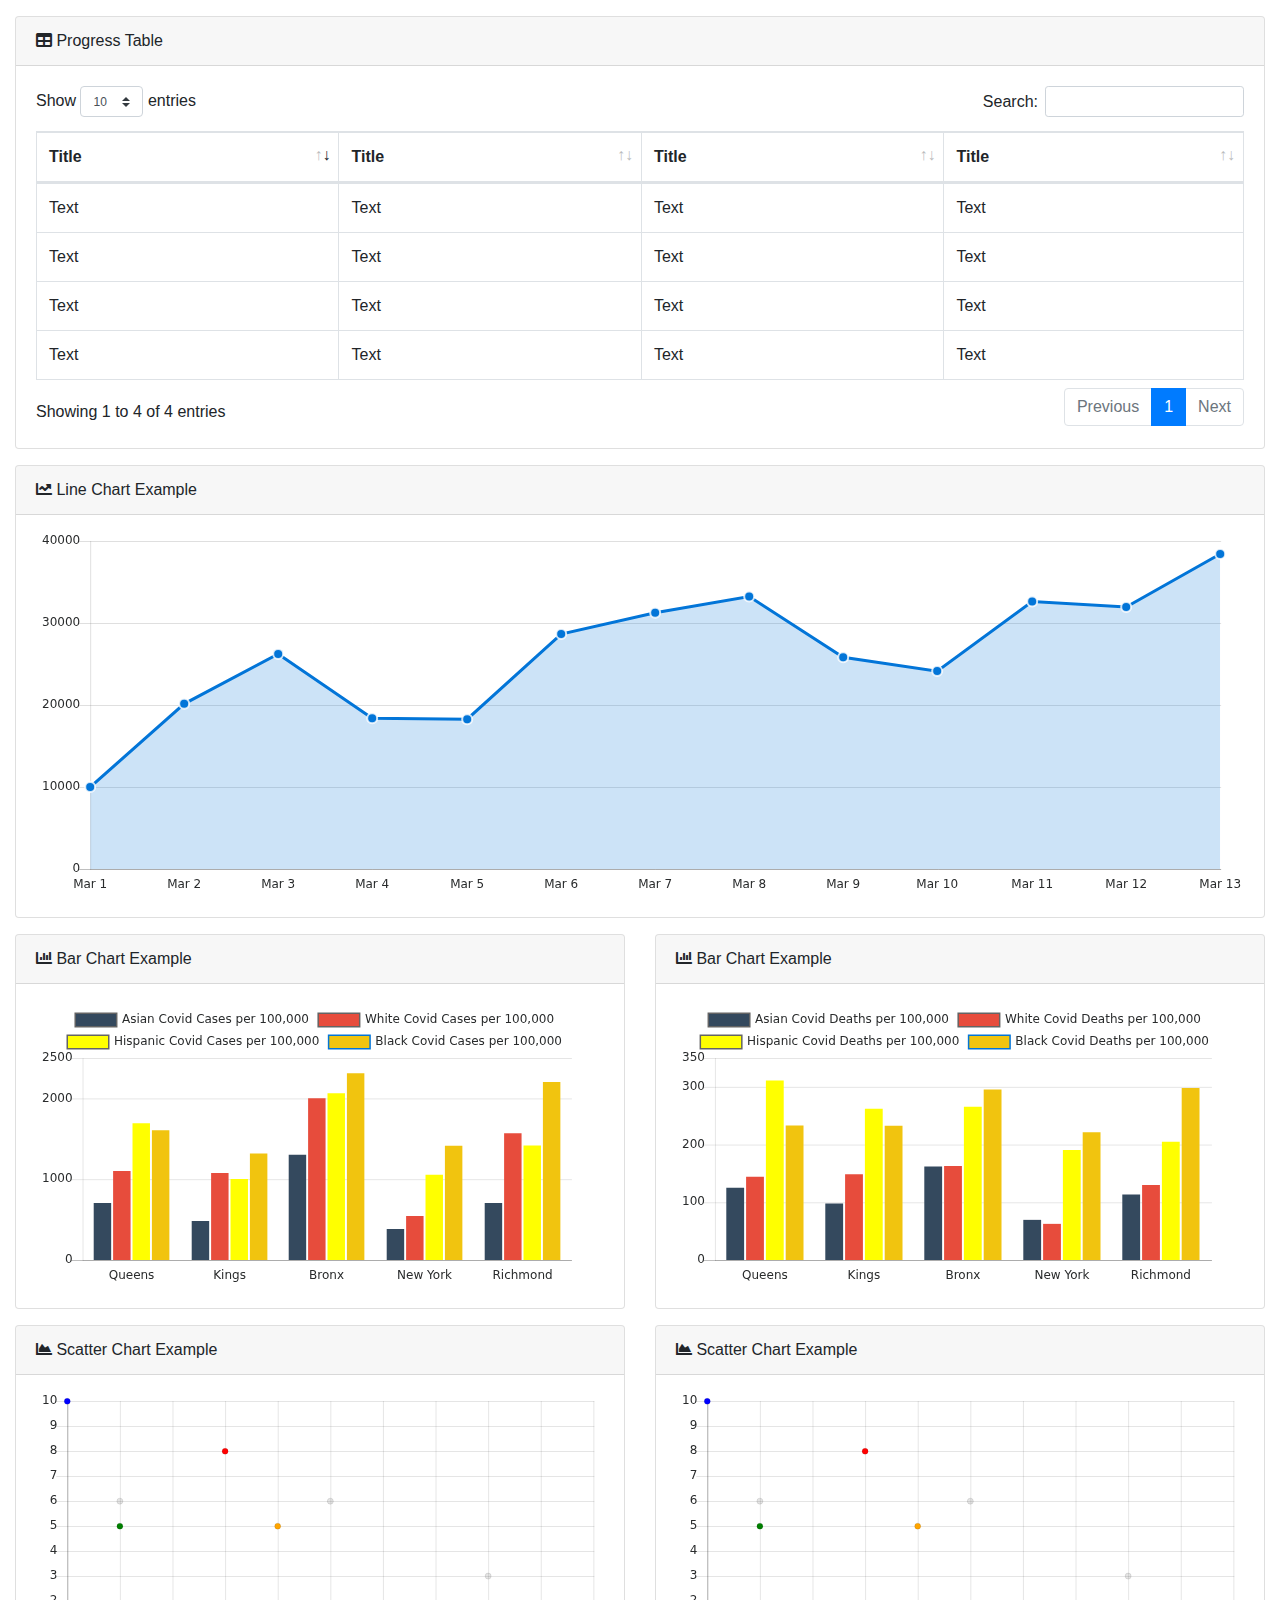
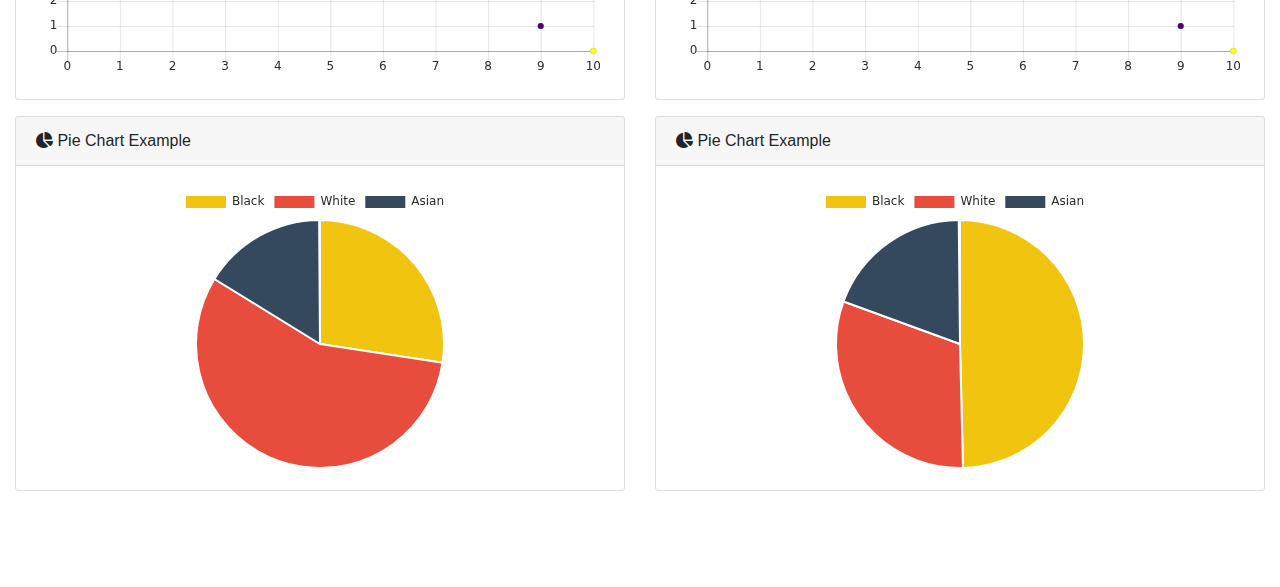
<file: Graph.html>
<!DOCTYPE html>
<html lang="en">

  <head>

    <meta charset="utf-8">
    <meta http-equiv="X-UA-Compatible" content="IE=edge">
    <meta name="viewport" content="width=device-width, initial-scale=1, shrink-to-fit=no">
    <meta name="description" content="">
    <meta name="author" content="">

    <title>Demo Page</title>

    <!-- Bootstrap core CSS-->
    <link href="vendor/bootstrap/css/bootstrap.min.css" rel="stylesheet">

    <!-- Custom fonts for this template-->
    <link href="vendor/fontawesome-free/css/all.min.css" rel="stylesheet" type="text/css">

    <!-- Page level plugin CSS-->
    <link href="vendor/datatables/dataTables.bootstrap4.css" rel="stylesheet">

    <!-- Custom styles for this template-->
    <link href="css/sb-admin.css" rel="stylesheet">

    <!-- Plugin to read CSV, Excel files -->
    <!-- <script src="https://cdn.jsdelivr.net/npm/xlsx@0.14.3/dist/xlsx.full.min.js"></script>
    <script src="https://cdn.jsdelivr.net/npm/chartjs-plugin-datasource"></script> -->

  </head>

  <body id="page-top">

    <div id="wrapper">

      <div id="content-wrapper">

        <div class="container-fluid">

          <!-- DataTables Example -->
          <!-- <div class="col-lg-12"> -->
            <div class="card mb-3">
              <div class="card-header">
                <i class="fas fa-table"></i>
                Progress Table</div>
              <div class="card-body">
                <div class="table-responsive">
                  <table class="table table-bordered" id="dataTable" width="100%" height='50%' cellspacing="0">
                    <thead>
                      <tr>
                        <th>Title</th>
                        <th>Title</th>
                        <th>Title</th>
                        <th>Title</th>
                      </tr>
                    </thead>
                    <tbody>
                      <tr>
                        <td>Text</td>
                        <td>Text</td>
                        <td>Text</td>
                        <td>Text</td>
                      </tr>
                      <tr>
                        <td>Text</td>
                        <td>Text</td>
                        <td>Text</td>
                        <td>Text</td>
                      </tr>
                      <tr>
                        <td>Text</td>
                        <td>Text</td>
                        <td>Text</td>
                        <td>Text</td>
                      </tr>
                      <tr>
                        <td>Text</td>
                        <td>Text</td>
                        <td>Text</td>
                        <td>Text</td>
                      </tr>
                    </tbody>
                  </table>
                </div>
              </div>
            </div>
          <!-- </div> -->

          <!-- Line Chart Example -->
            <div class="card mb-3">
              <div class="card-header">
                <i class="fas fa-chart-line"></i>
                Line Chart Example</div>
              <div class="card-body">
                <canvas id="lineProgress" width="100%" height="30"></canvas>
              </div>
            </div>

          <!-- Bar Chart Example -->
          <div class="row">
            <div class="col-lg-6">
              <div class="card mb-3">
                <div class="card-header">
                  <i class="fas fa-chart-bar"></i>
                  Bar Chart Example</div>
                <div class="card-body">
                  <canvas id="barColor" width="100%" height="50"></canvas>
                </div>
              </div>
            </div>

            <!-- Bar Chart Example -->
            <div class="col-lg-6">
              <div class="card mb-3">
                <div class="card-header">
                  <i class="fas fa-chart-bar"></i>
                  Bar Chart Example</div>
                <div class="card-body">
                  <canvas id="barShape" width="100%" height="50"></canvas>
                </div>
              </div>
            </div>
          </div>

          <!-- Scatter Chart Example -->
          <div class="row">
            <div class="col-lg-6">
              <div class="card mb-3">
                <div class="card-header">
                  <i class="fas fa-chart-area"></i>
                  Scatter Chart Example</div>
                <div class="card-body">
                  <canvas id="scatterSize" width="100%" height="50"></canvas>
                </div>
              </div>
            </div>

            <!-- Scatter Chart Example -->
            <div class="col-lg-6">
              <div class="card mb-3">
                <div class="card-header">
                  <i class="fas fa-chart-area"></i>
                  Scatter Chart Example</div>
                <div class="card-body">
                  <canvas id="scatterSpeed" width="100%" height="50"></canvas>
                </div>
              </div>
            </div>
          </div>

          <!-- Pie Chart Example -->
          <div class="row">
            <div class="col-lg-6">
              <div class="card mb-3">
                <div class="card-header">
                  <i class="fas fa-chart-pie"></i>
                  Pie Chart Example</div>
                <div class="card-body">
                  <canvas id="pieColor" width="100%" height="50"></canvas>
                </div>
              </div>
            </div>

            <!-- Pie Chart Example -->
            <div class="col-lg-6">
              <div class="card mb-3">
                <div class="card-header">
                  <i class="fas fa-chart-pie"></i>
                  Pie Chart Example</div>
                <div class="card-body">
                  <canvas id="pieShape" width="100%" height="50"></canvas>
                </div>
              </div>
            </div>
          </div>

        </div>

      </div>

    </div>

    <!-- Bootstrap core JavaScript-->
    <script src="vendor/jquery/jquery.min.js"></script>
    <script src="vendor/bootstrap/js/bootstrap.bundle.min.js"></script>

    <!-- Core plugin JavaScript-->
    <script src="vendor/jquery-easing/jquery.easing.min.js"></script>

    <!-- Page level plugin JavaScript-->
    <script src="vendor/chart.js/Chart.min.js"></script>
    <script src="vendor/datatables/jquery.dataTables.js"></script>
    <script src="vendor/datatables/dataTables.bootstrap4.js"></script>

    <!-- Custom scripts for all pages-->
    <script src="js/sb-admin.min.js"></script>

    <!-- Demo scripts for this page-->
    <script src="js/demo/datatables-demo.js"></script>
    <script src="js/demo/chart-area-demo.js"></script>
    <script src="js/charts/cases-bar.js"></script>
    <script src="js/charts/deaths-bar.js"></script>
    <script src="js/demo/chart-scatter-demo.js"></script>
    <script src="js/demo/chart-scatter-demo-2.js"></script>
    <script src="js/charts/demographic-pie1.js"></script>
    <script src="js/demo/chart-pie-demo-2.js"></script>
    <script src="js/demo/chart-pie-demo-3.js"></script>

  </body>

</html>
</file>
<file: vendor/fontawesome-free/css/all.min.css>
/*!
 * Font Awesome Free 5.3.1 by @fontawesome - https://fontawesome.com
 * License - https://fontawesome.com/license/free (Icons: CC BY 4.0, Fonts: SIL OFL 1.1, Code: MIT License)
 */
.fa,.fab,.fal,.far,.fas{-moz-osx-font-smoothing:grayscale;-webkit-font-smoothing:antialiased;display:inline-block;font-style:normal;font-variant:normal;text-rendering:auto;line-height:1}.fa-lg{font-size:1.33333em;line-height:.75em;vertical-align:-.0667em}.fa-xs{font-size:.75em}.fa-sm{font-size:.875em}.fa-1x{font-size:1em}.fa-2x{font-size:2em}.fa-3x{font-size:3em}.fa-4x{font-size:4em}.fa-5x{font-size:5em}.fa-6x{font-size:6em}.fa-7x{font-size:7em}.fa-8x{font-size:8em}.fa-9x{font-size:9em}.fa-10x{font-size:10em}.fa-fw{text-align:center;width:1.25em}.fa-ul{list-style-type:none;margin-left:2.5em;padding-left:0}.fa-ul>li{position:relative}.fa-li{left:-2em;position:absolute;text-align:center;width:2em;line-height:inherit}.fa-border{border:.08em solid #eee;border-radius:.1em;padding:.2em .25em .15em}.fa-pull-left{float:left}.fa-pull-right{float:right}.fa.fa-pull-left,.fab.fa-pull-left,.fal.fa-pull-left,.far.fa-pull-left,.fas.fa-pull-left{margin-right:.3em}.fa.fa-pull-right,.fab.fa-pull-right,.fal.fa-pull-right,.far.fa-pull-right,.fas.fa-pull-right{margin-left:.3em}.fa-spin{animation:fa-spin 2s infinite linear}.fa-pulse{animation:fa-spin 1s infinite steps(8)}@keyframes fa-spin{0%{transform:rotate(0deg)}to{transform:rotate(1turn)}}.fa-rotate-90{-ms-filter:"progid:DXImageTransform.Microsoft.BasicImage(rotation=1)";transform:rotate(90deg)}.fa-rotate-180{-ms-filter:"progid:DXImageTransform.Microsoft.BasicImage(rotation=2)";transform:rotate(180deg)}.fa-rotate-270{-ms-filter:"progid:DXImageTransform.Microsoft.BasicImage(rotation=3)";transform:rotate(270deg)}.fa-flip-horizontal{-ms-filter:"progid:DXImageTransform.Microsoft.BasicImage(rotation=0, mirror=1)";transform:scaleX(-1)}.fa-flip-vertical{transform:scaleY(-1)}.fa-flip-horizontal.fa-flip-vertical,.fa-flip-vertical{-ms-filter:"progid:DXImageTransform.Microsoft.BasicImage(rotation=2, mirror=1)"}.fa-flip-horizontal.fa-flip-vertical{transform:scale(-1)}:root .fa-flip-horizontal,:root .fa-flip-vertical,:root .fa-rotate-90,:root .fa-rotate-180,:root .fa-rotate-270{-webkit-filter:none;filter:none}.fa-stack{display:inline-block;height:2em;line-height:2em;position:relative;vertical-align:middle;width:2em}.fa-stack-1x,.fa-stack-2x{left:0;position:absolute;text-align:center;width:100%}.fa-stack-1x{line-height:inherit}.fa-stack-2x{font-size:2em}.fa-inverse{color:#fff}.fa-500px:before{content:"\f26e"}.fa-accessible-icon:before{content:"\f368"}.fa-accusoft:before{content:"\f369"}.fa-ad:before{content:"\f641"}.fa-address-book:before{content:"\f2b9"}.fa-address-card:before{content:"\f2bb"}.fa-adjust:before{content:"\f042"}.fa-adn:before{content:"\f170"}.fa-adversal:before{content:"\f36a"}.fa-affiliatetheme:before{content:"\f36b"}.fa-air-freshener:before{content:"\f5d0"}.fa-algolia:before{content:"\f36c"}.fa-align-center:before{content:"\f037"}.fa-align-justify:before{content:"\f039"}.fa-align-left:before{content:"\f036"}.fa-align-right:before{content:"\f038"}.fa-alipay:before{content:"\f642"}.fa-allergies:before{content:"\f461"}.fa-amazon:before{content:"\f270"}.fa-amazon-pay:before{content:"\f42c"}.fa-ambulance:before{content:"\f0f9"}.fa-american-sign-language-interpreting:before{content:"\f2a3"}.fa-amilia:before{content:"\f36d"}.fa-anchor:before{content:"\f13d"}.fa-android:before{content:"\f17b"}.fa-angellist:before{content:"\f209"}.fa-angle-double-down:before{content:"\f103"}.fa-angle-double-left:before{content:"\f100"}.fa-angle-double-right:before{content:"\f101"}.fa-angle-double-up:before{content:"\f102"}.fa-angle-down:before{content:"\f107"}.fa-angle-left:before{content:"\f104"}.fa-angle-right:before{content:"\f105"}.fa-angle-up:before{content:"\f106"}.fa-angry:before{content:"\f556"}.fa-angrycreative:before{content:"\f36e"}.fa-angular:before{content:"\f420"}.fa-ankh:before{content:"\f644"}.fa-app-store:before{content:"\f36f"}.fa-app-store-ios:before{content:"\f370"}.fa-apper:before{content:"\f371"}.fa-apple:before{content:"\f179"}.fa-apple-alt:before{content:"\f5d1"}.fa-apple-pay:before{content:"\f415"}.fa-archive:before{content:"\f187"}.fa-archway:before{content:"\f557"}.fa-arrow-alt-circle-down:before{content:"\f358"}.fa-arrow-alt-circle-left:before{content:"\f359"}.fa-arrow-alt-circle-right:before{content:"\f35a"}.fa-arrow-alt-circle-up:before{content:"\f35b"}.fa-arrow-circle-down:before{content:"\f0ab"}.fa-arrow-circle-left:before{content:"\f0a8"}.fa-arrow-circle-right:before{content:"\f0a9"}.fa-arrow-circle-up:before{content:"\f0aa"}.fa-arrow-down:before{content:"\f063"}.fa-arrow-left:before{content:"\f060"}.fa-arrow-right:before{content:"\f061"}.fa-arrow-up:before{content:"\f062"}.fa-arrows-alt:before{content:"\f0b2"}.fa-arrows-alt-h:before{content:"\f337"}.fa-arrows-alt-v:before{content:"\f338"}.fa-assistive-listening-systems:before{content:"\f2a2"}.fa-asterisk:before{content:"\f069"}.fa-asymmetrik:before{content:"\f372"}.fa-at:before{content:"\f1fa"}.fa-atlas:before{content:"\f558"}.fa-atom:before{content:"\f5d2"}.fa-audible:before{content:"\f373"}.fa-audio-description:before{content:"\f29e"}.fa-autoprefixer:before{content:"\f41c"}.fa-avianex:before{content:"\f374"}.fa-aviato:before{content:"\f421"}.fa-award:before{content:"\f559"}.fa-aws:before{content:"\f375"}.fa-backspace:before{content:"\f55a"}.fa-backward:before{content:"\f04a"}.fa-balance-scale:before{content:"\f24e"}.fa-ban:before{content:"\f05e"}.fa-band-aid:before{content:"\f462"}.fa-bandcamp:before{content:"\f2d5"}.fa-barcode:before{content:"\f02a"}.fa-bars:before{content:"\f0c9"}.fa-baseball-ball:before{content:"\f433"}.fa-basketball-ball:before{content:"\f434"}.fa-bath:before{content:"\f2cd"}.fa-battery-empty:before{content:"\f244"}.fa-battery-full:before{content:"\f240"}.fa-battery-half:before{content:"\f242"}.fa-battery-quarter:before{content:"\f243"}.fa-battery-three-quarters:before{content:"\f241"}.fa-bed:before{content:"\f236"}.fa-beer:before{content:"\f0fc"}.fa-behance:before{content:"\f1b4"}.fa-behance-square:before{content:"\f1b5"}.fa-bell:before{content:"\f0f3"}.fa-bell-slash:before{content:"\f1f6"}.fa-bezier-curve:before{content:"\f55b"}.fa-bible:before{content:"\f647"}.fa-bicycle:before{content:"\f206"}.fa-bimobject:before{content:"\f378"}.fa-binoculars:before{content:"\f1e5"}.fa-birthday-cake:before{content:"\f1fd"}.fa-bitbucket:before{content:"\f171"}.fa-bitcoin:before{content:"\f379"}.fa-bity:before{content:"\f37a"}.fa-black-tie:before{content:"\f27e"}.fa-blackberry:before{content:"\f37b"}.fa-blender:before{content:"\f517"}.fa-blind:before{content:"\f29d"}.fa-blogger:before{content:"\f37c"}.fa-blogger-b:before{content:"\f37d"}.fa-bluetooth:before{content:"\f293"}.fa-bluetooth-b:before{content:"\f294"}.fa-bold:before{content:"\f032"}.fa-bolt:before{content:"\f0e7"}.fa-bomb:before{content:"\f1e2"}.fa-bone:before{content:"\f5d7"}.fa-bong:before{content:"\f55c"}.fa-book:before{content:"\f02d"}.fa-book-open:before{content:"\f518"}.fa-book-reader:before{content:"\f5da"}.fa-bookmark:before{content:"\f02e"}.fa-bowling-ball:before{content:"\f436"}.fa-box:before{content:"\f466"}.fa-box-open:before{content:"\f49e"}.fa-boxes:before{content:"\f468"}.fa-braille:before{content:"\f2a1"}.fa-brain:before{content:"\f5dc"}.fa-briefcase:before{content:"\f0b1"}.fa-briefcase-medical:before{content:"\f469"}.fa-broadcast-tower:before{content:"\f519"}.fa-broom:before{content:"\f51a"}.fa-brush:before{content:"\f55d"}.fa-btc:before{content:"\f15a"}.fa-bug:before{content:"\f188"}.fa-building:before{content:"\f1ad"}.fa-bullhorn:before{content:"\f0a1"}.fa-bullseye:before{content:"\f140"}.fa-burn:before{content:"\f46a"}.fa-buromobelexperte:before{content:"\f37f"}.fa-bus:before{content:"\f207"}.fa-bus-alt:before{content:"\f55e"}.fa-business-time:before{content:"\f64a"}.fa-buysellads:before{content:"\f20d"}.fa-calculator:before{content:"\f1ec"}.fa-calendar:before{content:"\f133"}.fa-calendar-alt:before{content:"\f073"}.fa-calendar-check:before{content:"\f274"}.fa-calendar-minus:before{content:"\f272"}.fa-calendar-plus:before{content:"\f271"}.fa-calendar-times:before{content:"\f273"}.fa-camera:before{content:"\f030"}.fa-camera-retro:before{content:"\f083"}.fa-cannabis:before{content:"\f55f"}.fa-capsules:before{content:"\f46b"}.fa-car:before{content:"\f1b9"}.fa-car-alt:before{content:"\f5de"}.fa-car-battery:before{content:"\f5df"}.fa-car-crash:before{content:"\f5e1"}.fa-car-side:before{content:"\f5e4"}.fa-caret-down:before{content:"\f0d7"}.fa-caret-left:before{content:"\f0d9"}.fa-caret-right:before{content:"\f0da"}.fa-caret-square-down:before{content:"\f150"}.fa-caret-square-left:before{content:"\f191"}.fa-caret-square-right:before{content:"\f152"}.fa-caret-square-up:before{content:"\f151"}.fa-caret-up:before{content:"\f0d8"}.fa-cart-arrow-down:before{content:"\f218"}.fa-cart-plus:before{content:"\f217"}.fa-cc-amazon-pay:before{content:"\f42d"}.fa-cc-amex:before{content:"\f1f3"}.fa-cc-apple-pay:before{content:"\f416"}.fa-cc-diners-club:before{content:"\f24c"}.fa-cc-discover:before{content:"\f1f2"}.fa-cc-jcb:before{content:"\f24b"}.fa-cc-mastercard:before{content:"\f1f1"}.fa-cc-paypal:before{content:"\f1f4"}.fa-cc-stripe:before{content:"\f1f5"}.fa-cc-visa:before{content:"\f1f0"}.fa-centercode:before{content:"\f380"}.fa-certificate:before{content:"\f0a3"}.fa-chalkboard:before{content:"\f51b"}.fa-chalkboard-teacher:before{content:"\f51c"}.fa-charging-station:before{content:"\f5e7"}.fa-chart-area:before{content:"\f1fe"}.fa-chart-bar:before{content:"\f080"}.fa-chart-line:before{content:"\f201"}.fa-chart-pie:before{content:"\f200"}.fa-check:before{content:"\f00c"}.fa-check-circle:before{content:"\f058"}.fa-check-double:before{content:"\f560"}.fa-check-square:before{content:"\f14a"}.fa-chess:before{content:"\f439"}.fa-chess-bishop:before{content:"\f43a"}.fa-chess-board:before{content:"\f43c"}.fa-chess-king:before{content:"\f43f"}.fa-chess-knight:before{content:"\f441"}.fa-chess-pawn:before{content:"\f443"}.fa-chess-queen:before{content:"\f445"}.fa-chess-rook:before{content:"\f447"}.fa-chevron-circle-down:before{content:"\f13a"}.fa-chevron-circle-left:before{content:"\f137"}.fa-chevron-circle-right:before{content:"\f138"}.fa-chevron-circle-up:before{content:"\f139"}.fa-chevron-down:before{content:"\f078"}.fa-chevron-left:before{content:"\f053"}.fa-chevron-right:before{content:"\f054"}.fa-chevron-up:before{content:"\f077"}.fa-child:before{content:"\f1ae"}.fa-chrome:before{content:"\f268"}.fa-church:before{content:"\f51d"}.fa-circle:before{content:"\f111"}.fa-circle-notch:before{content:"\f1ce"}.fa-city:before{content:"\f64f"}.fa-clipboard:before{content:"\f328"}.fa-clipboard-check:before{content:"\f46c"}.fa-clipboard-list:before{content:"\f46d"}.fa-clock:before{content:"\f017"}.fa-clone:before{content:"\f24d"}.fa-closed-captioning:before{content:"\f20a"}.fa-cloud:before{content:"\f0c2"}.fa-cloud-download-alt:before{content:"\f381"}.fa-cloud-upload-alt:before{content:"\f382"}.fa-cloudscale:before{content:"\f383"}.fa-cloudsmith:before{content:"\f384"}.fa-cloudversify:before{content:"\f385"}.fa-cocktail:before{content:"\f561"}.fa-code:before{content:"\f121"}.fa-code-branch:before{content:"\f126"}.fa-codepen:before{content:"\f1cb"}.fa-codiepie:before{content:"\f284"}.fa-coffee:before{content:"\f0f4"}.fa-cog:before{content:"\f013"}.fa-cogs:before{content:"\f085"}.fa-coins:before{content:"\f51e"}.fa-columns:before{content:"\f0db"}.fa-comment:before{content:"\f075"}.fa-comment-alt:before{content:"\f27a"}.fa-comment-dollar:before{content:"\f651"}.fa-comment-dots:before{content:"\f4ad"}.fa-comment-slash:before{content:"\f4b3"}.fa-comments:before{content:"\f086"}.fa-comments-dollar:before{content:"\f653"}.fa-compact-disc:before{content:"\f51f"}.fa-compass:before{content:"\f14e"}.fa-compress:before{content:"\f066"}.fa-concierge-bell:before{content:"\f562"}.fa-connectdevelop:before{content:"\f20e"}.fa-contao:before{content:"\f26d"}.fa-cookie:before{content:"\f563"}.fa-cookie-bite:before{content:"\f564"}.fa-copy:before{content:"\f0c5"}.fa-copyright:before{content:"\f1f9"}.fa-couch:before{content:"\f4b8"}.fa-cpanel:before{content:"\f388"}.fa-creative-commons:before{content:"\f25e"}.fa-creative-commons-by:before{content:"\f4e7"}.fa-creative-commons-nc:before{content:"\f4e8"}.fa-creative-commons-nc-eu:before{content:"\f4e9"}.fa-creative-commons-nc-jp:before{content:"\f4ea"}.fa-creative-commons-nd:before{content:"\f4eb"}.fa-creative-commons-pd:before{content:"\f4ec"}.fa-creative-commons-pd-alt:before{content:"\f4ed"}.fa-creative-commons-remix:before{content:"\f4ee"}.fa-creative-commons-sa:before{content:"\f4ef"}.fa-creative-commons-sampling:before{content:"\f4f0"}.fa-creative-commons-sampling-plus:before{content:"\f4f1"}.fa-creative-commons-share:before{content:"\f4f2"}.fa-credit-card:before{content:"\f09d"}.fa-crop:before{content:"\f125"}.fa-crop-alt:before{content:"\f565"}.fa-cross:before{content:"\f654"}.fa-crosshairs:before{content:"\f05b"}.fa-crow:before{content:"\f520"}.fa-crown:before{content:"\f521"}.fa-css3:before{content:"\f13c"}.fa-css3-alt:before{content:"\f38b"}.fa-cube:before{content:"\f1b2"}.fa-cubes:before{content:"\f1b3"}.fa-cut:before{content:"\f0c4"}.fa-cuttlefish:before{content:"\f38c"}.fa-d-and-d:before{content:"\f38d"}.fa-dashcube:before{content:"\f210"}.fa-database:before{content:"\f1c0"}.fa-deaf:before{content:"\f2a4"}.fa-delicious:before{content:"\f1a5"}.fa-deploydog:before{content:"\f38e"}.fa-deskpro:before{content:"\f38f"}.fa-desktop:before{content:"\f108"}.fa-deviantart:before{content:"\f1bd"}.fa-dharmachakra:before{content:"\f655"}.fa-diagnoses:before{content:"\f470"}.fa-dice:before{content:"\f522"}.fa-dice-five:before{content:"\f523"}.fa-dice-four:before{content:"\f524"}.fa-dice-one:before{content:"\f525"}.fa-dice-six:before{content:"\f526"}.fa-dice-three:before{content:"\f527"}.fa-dice-two:before{content:"\f528"}.fa-digg:before{content:"\f1a6"}.fa-digital-ocean:before{content:"\f391"}.fa-digital-tachograph:before{content:"\f566"}.fa-directions:before{content:"\f5eb"}.fa-discord:before{content:"\f392"}.fa-discourse:before{content:"\f393"}.fa-divide:before{content:"\f529"}.fa-dizzy:before{content:"\f567"}.fa-dna:before{content:"\f471"}.fa-dochub:before{content:"\f394"}.fa-docker:before{content:"\f395"}.fa-dollar-sign:before{content:"\f155"}.fa-dolly:before{content:"\f472"}.fa-dolly-flatbed:before{content:"\f474"}.fa-donate:before{content:"\f4b9"}.fa-door-closed:before{content:"\f52a"}.fa-door-open:before{content:"\f52b"}.fa-dot-circle:before{content:"\f192"}.fa-dove:before{content:"\f4ba"}.fa-download:before{content:"\f019"}.fa-draft2digital:before{content:"\f396"}.fa-drafting-compass:before{content:"\f568"}.fa-draw-polygon:before{content:"\f5ee"}.fa-dribbble:before{content:"\f17d"}.fa-dribbble-square:before{content:"\f397"}.fa-dropbox:before{content:"\f16b"}.fa-drum:before{content:"\f569"}.fa-drum-steelpan:before{content:"\f56a"}.fa-drupal:before{content:"\f1a9"}.fa-dumbbell:before{content:"\f44b"}.fa-dyalog:before{content:"\f399"}.fa-earlybirds:before{content:"\f39a"}.fa-ebay:before{content:"\f4f4"}.fa-edge:before{content:"\f282"}.fa-edit:before{content:"\f044"}.fa-eject:before{content:"\f052"}.fa-elementor:before{content:"\f430"}.fa-ellipsis-h:before{content:"\f141"}.fa-ellipsis-v:before{content:"\f142"}.fa-ello:before{content:"\f5f1"}.fa-ember:before{content:"\f423"}.fa-empire:before{content:"\f1d1"}.fa-envelope:before{content:"\f0e0"}.fa-envelope-open:before{content:"\f2b6"}.fa-envelope-open-text:before{content:"\f658"}.fa-envelope-square:before{content:"\f199"}.fa-envira:before{content:"\f299"}.fa-equals:before{content:"\f52c"}.fa-eraser:before{content:"\f12d"}.fa-erlang:before{content:"\f39d"}.fa-ethereum:before{content:"\f42e"}.fa-etsy:before{content:"\f2d7"}.fa-euro-sign:before{content:"\f153"}.fa-exchange-alt:before{content:"\f362"}.fa-exclamation:before{content:"\f12a"}.fa-exclamation-circle:before{content:"\f06a"}.fa-exclamation-triangle:before{content:"\f071"}.fa-expand:before{content:"\f065"}.fa-expand-arrows-alt:before{content:"\f31e"}.fa-expeditedssl:before{content:"\f23e"}.fa-external-link-alt:before{content:"\f35d"}.fa-external-link-square-alt:before{content:"\f360"}.fa-eye:before{content:"\f06e"}.fa-eye-dropper:before{content:"\f1fb"}.fa-eye-slash:before{content:"\f070"}.fa-facebook:before{content:"\f09a"}.fa-facebook-f:before{content:"\f39e"}.fa-facebook-messenger:before{content:"\f39f"}.fa-facebook-square:before{content:"\f082"}.fa-fast-backward:before{content:"\f049"}.fa-fast-forward:before{content:"\f050"}.fa-fax:before{content:"\f1ac"}.fa-feather:before{content:"\f52d"}.fa-feather-alt:before{content:"\f56b"}.fa-female:before{content:"\f182"}.fa-fighter-jet:before{content:"\f0fb"}.fa-file:before{content:"\f15b"}.fa-file-alt:before{content:"\f15c"}.fa-file-archive:before{content:"\f1c6"}.fa-file-audio:before{content:"\f1c7"}.fa-file-code:before{content:"\f1c9"}.fa-file-contract:before{content:"\f56c"}.fa-file-download:before{content:"\f56d"}.fa-file-excel:before{content:"\f1c3"}.fa-file-export:before{content:"\f56e"}.fa-file-image:before{content:"\f1c5"}.fa-file-import:before{content:"\f56f"}.fa-file-invoice:before{content:"\f570"}.fa-file-invoice-dollar:before{content:"\f571"}.fa-file-medical:before{content:"\f477"}.fa-file-medical-alt:before{content:"\f478"}.fa-file-pdf:before{content:"\f1c1"}.fa-file-powerpoint:before{content:"\f1c4"}.fa-file-prescription:before{content:"\f572"}.fa-file-signature:before{content:"\f573"}.fa-file-upload:before{content:"\f574"}.fa-file-video:before{content:"\f1c8"}.fa-file-word:before{content:"\f1c2"}.fa-fill:before{content:"\f575"}.fa-fill-drip:before{content:"\f576"}.fa-film:before{content:"\f008"}.fa-filter:before{content:"\f0b0"}.fa-fingerprint:before{content:"\f577"}.fa-fire:before{content:"\f06d"}.fa-fire-extinguisher:before{content:"\f134"}.fa-firefox:before{content:"\f269"}.fa-first-aid:before{content:"\f479"}.fa-first-order:before{content:"\f2b0"}.fa-first-order-alt:before{content:"\f50a"}.fa-firstdraft:before{content:"\f3a1"}.fa-fish:before{content:"\f578"}.fa-flag:before{content:"\f024"}.fa-flag-checkered:before{content:"\f11e"}.fa-flask:before{content:"\f0c3"}.fa-flickr:before{content:"\f16e"}.fa-flipboard:before{content:"\f44d"}.fa-flushed:before{content:"\f579"}.fa-fly:before{content:"\f417"}.fa-folder:before{content:"\f07b"}.fa-folder-minus:before{content:"\f65d"}.fa-folder-open:before{content:"\f07c"}.fa-folder-plus:before{content:"\f65e"}.fa-font:before{content:"\f031"}.fa-font-awesome:before{content:"\f2b4"}.fa-font-awesome-alt:before{content:"\f35c"}.fa-font-awesome-flag:before{content:"\f425"}.fa-font-awesome-logo-full:before{content:"\f4e6"}.fa-fonticons:before{content:"\f280"}.fa-fonticons-fi:before{content:"\f3a2"}.fa-football-ball:before{content:"\f44e"}.fa-fort-awesome:before{content:"\f286"}.fa-fort-awesome-alt:before{content:"\f3a3"}.fa-forumbee:before{content:"\f211"}.fa-forward:before{content:"\f04e"}.fa-foursquare:before{content:"\f180"}.fa-free-code-camp:before{content:"\f2c5"}.fa-freebsd:before{content:"\f3a4"}.fa-frog:before{content:"\f52e"}.fa-frown:before{content:"\f119"}.fa-frown-open:before{content:"\f57a"}.fa-fulcrum:before{content:"\f50b"}.fa-funnel-dollar:before{content:"\f662"}.fa-futbol:before{content:"\f1e3"}.fa-galactic-republic:before{content:"\f50c"}.fa-galactic-senate:before{content:"\f50d"}.fa-gamepad:before{content:"\f11b"}.fa-gas-pump:before{content:"\f52f"}.fa-gavel:before{content:"\f0e3"}.fa-gem:before{content:"\f3a5"}.fa-genderless:before{content:"\f22d"}.fa-get-pocket:before{content:"\f265"}.fa-gg:before{content:"\f260"}.fa-gg-circle:before{content:"\f261"}.fa-gift:before{content:"\f06b"}.fa-git:before{content:"\f1d3"}.fa-git-square:before{content:"\f1d2"}.fa-github:before{content:"\f09b"}.fa-github-alt:before{content:"\f113"}.fa-github-square:before{content:"\f092"}.fa-gitkraken:before{content:"\f3a6"}.fa-gitlab:before{content:"\f296"}.fa-gitter:before{content:"\f426"}.fa-glass-martini:before{content:"\f000"}.fa-glass-martini-alt:before{content:"\f57b"}.fa-glasses:before{content:"\f530"}.fa-glide:before{content:"\f2a5"}.fa-glide-g:before{content:"\f2a6"}.fa-globe:before{content:"\f0ac"}.fa-globe-africa:before{content:"\f57c"}.fa-globe-americas:before{content:"\f57d"}.fa-globe-asia:before{content:"\f57e"}.fa-gofore:before{content:"\f3a7"}.fa-golf-ball:before{content:"\f450"}.fa-goodreads:before{content:"\f3a8"}.fa-goodreads-g:before{content:"\f3a9"}.fa-google:before{content:"\f1a0"}.fa-google-drive:before{content:"\f3aa"}.fa-google-play:before{content:"\f3ab"}.fa-google-plus:before{content:"\f2b3"}.fa-google-plus-g:before{content:"\f0d5"}.fa-google-plus-square:before{content:"\f0d4"}.fa-google-wallet:before{content:"\f1ee"}.fa-gopuram:before{content:"\f664"}.fa-graduation-cap:before{content:"\f19d"}.fa-gratipay:before{content:"\f184"}.fa-grav:before{content:"\f2d6"}.fa-greater-than:before{content:"\f531"}.fa-greater-than-equal:before{content:"\f532"}.fa-grimace:before{content:"\f57f"}.fa-grin:before{content:"\f580"}.fa-grin-alt:before{content:"\f581"}.fa-grin-beam:before{content:"\f582"}.fa-grin-beam-sweat:before{content:"\f583"}.fa-grin-hearts:before{content:"\f584"}.fa-grin-squint:before{content:"\f585"}.fa-grin-squint-tears:before{content:"\f586"}.fa-grin-stars:before{content:"\f587"}.fa-grin-tears:before{content:"\f588"}.fa-grin-tongue:before{content:"\f589"}.fa-grin-tongue-squint:before{content:"\f58a"}.fa-grin-tongue-wink:before{content:"\f58b"}.fa-grin-wink:before{content:"\f58c"}.fa-grip-horizontal:before{content:"\f58d"}.fa-grip-vertical:before{content:"\f58e"}.fa-gripfire:before{content:"\f3ac"}.fa-grunt:before{content:"\f3ad"}.fa-gulp:before{content:"\f3ae"}.fa-h-square:before{content:"\f0fd"}.fa-hacker-news:before{content:"\f1d4"}.fa-hacker-news-square:before{content:"\f3af"}.fa-hackerrank:before{content:"\f5f7"}.fa-hamsa:before{content:"\f665"}.fa-hand-holding:before{content:"\f4bd"}.fa-hand-holding-heart:before{content:"\f4be"}.fa-hand-holding-usd:before{content:"\f4c0"}.fa-hand-lizard:before{content:"\f258"}.fa-hand-paper:before{content:"\f256"}.fa-hand-peace:before{content:"\f25b"}.fa-hand-point-down:before{content:"\f0a7"}.fa-hand-point-left:before{content:"\f0a5"}.fa-hand-point-right:before{content:"\f0a4"}.fa-hand-point-up:before{content:"\f0a6"}.fa-hand-pointer:before{content:"\f25a"}.fa-hand-rock:before{content:"\f255"}.fa-hand-scissors:before{content:"\f257"}.fa-hand-spock:before{content:"\f259"}.fa-hands:before{content:"\f4c2"}.fa-hands-helping:before{content:"\f4c4"}.fa-handshake:before{content:"\f2b5"}.fa-hashtag:before{content:"\f292"}.fa-haykal:before{content:"\f666"}.fa-hdd:before{content:"\f0a0"}.fa-heading:before{content:"\f1dc"}.fa-headphones:before{content:"\f025"}.fa-headphones-alt:before{content:"\f58f"}.fa-headset:before{content:"\f590"}.fa-heart:before{content:"\f004"}.fa-heartbeat:before{content:"\f21e"}.fa-helicopter:before{content:"\f533"}.fa-highlighter:before{content:"\f591"}.fa-hips:before{content:"\f452"}.fa-hire-a-helper:before{content:"\f3b0"}.fa-history:before{content:"\f1da"}.fa-hockey-puck:before{content:"\f453"}.fa-home:before{content:"\f015"}.fa-hooli:before{content:"\f427"}.fa-hornbill:before{content:"\f592"}.fa-hospital:before{content:"\f0f8"}.fa-hospital-alt:before{content:"\f47d"}.fa-hospital-symbol:before{content:"\f47e"}.fa-hot-tub:before{content:"\f593"}.fa-hotel:before{content:"\f594"}.fa-hotjar:before{content:"\f3b1"}.fa-hourglass:before{content:"\f254"}.fa-hourglass-end:before{content:"\f253"}.fa-hourglass-half:before{content:"\f252"}.fa-hourglass-start:before{content:"\f251"}.fa-houzz:before{content:"\f27c"}.fa-html5:before{content:"\f13b"}.fa-hubspot:before{content:"\f3b2"}.fa-i-cursor:before{content:"\f246"}.fa-id-badge:before{content:"\f2c1"}.fa-id-card:before{content:"\f2c2"}.fa-id-card-alt:before{content:"\f47f"}.fa-image:before{content:"\f03e"}.fa-images:before{content:"\f302"}.fa-imdb:before{content:"\f2d8"}.fa-inbox:before{content:"\f01c"}.fa-indent:before{content:"\f03c"}.fa-industry:before{content:"\f275"}.fa-infinity:before{content:"\f534"}.fa-info:before{content:"\f129"}.fa-info-circle:before{content:"\f05a"}.fa-instagram:before{content:"\f16d"}.fa-internet-explorer:before{content:"\f26b"}.fa-ioxhost:before{content:"\f208"}.fa-italic:before{content:"\f033"}.fa-itunes:before{content:"\f3b4"}.fa-itunes-note:before{content:"\f3b5"}.fa-java:before{content:"\f4e4"}.fa-jedi:before{content:"\f669"}.fa-jedi-order:before{content:"\f50e"}.fa-jenkins:before{content:"\f3b6"}.fa-joget:before{content:"\f3b7"}.fa-joint:before{content:"\f595"}.fa-joomla:before{content:"\f1aa"}.fa-journal-whills:before{content:"\f66a"}.fa-js:before{content:"\f3b8"}.fa-js-square:before{content:"\f3b9"}.fa-jsfiddle:before{content:"\f1cc"}.fa-kaaba:before{content:"\f66b"}.fa-kaggle:before{content:"\f5fa"}.fa-key:before{content:"\f084"}.fa-keybase:before{content:"\f4f5"}.fa-keyboard:before{content:"\f11c"}.fa-keycdn:before{content:"\f3ba"}.fa-khanda:before{content:"\f66d"}.fa-kickstarter:before{content:"\f3bb"}.fa-kickstarter-k:before{content:"\f3bc"}.fa-kiss:before{content:"\f596"}.fa-kiss-beam:before{content:"\f597"}.fa-kiss-wink-heart:before{content:"\f598"}.fa-kiwi-bird:before{content:"\f535"}.fa-korvue:before{content:"\f42f"}.fa-landmark:before{content:"\f66f"}.fa-language:before{content:"\f1ab"}.fa-laptop:before{content:"\f109"}.fa-laptop-code:before{content:"\f5fc"}.fa-laravel:before{content:"\f3bd"}.fa-lastfm:before{content:"\f202"}.fa-lastfm-square:before{content:"\f203"}.fa-laugh:before{content:"\f599"}.fa-laugh-beam:before{content:"\f59a"}.fa-laugh-squint:before{content:"\f59b"}.fa-laugh-wink:before{content:"\f59c"}.fa-layer-group:before{content:"\f5fd"}.fa-leaf:before{content:"\f06c"}.fa-leanpub:before{content:"\f212"}.fa-lemon:before{content:"\f094"}.fa-less:before{content:"\f41d"}.fa-less-than:before{content:"\f536"}.fa-less-than-equal:before{content:"\f537"}.fa-level-down-alt:before{content:"\f3be"}.fa-level-up-alt:before{content:"\f3bf"}.fa-life-ring:before{content:"\f1cd"}.fa-lightbulb:before{content:"\f0eb"}.fa-line:before{content:"\f3c0"}.fa-link:before{content:"\f0c1"}.fa-linkedin:before{content:"\f08c"}.fa-linkedin-in:before{content:"\f0e1"}.fa-linode:before{content:"\f2b8"}.fa-linux:before{content:"\f17c"}.fa-lira-sign:before{content:"\f195"}.fa-list:before{content:"\f03a"}.fa-list-alt:before{content:"\f022"}.fa-list-ol:before{content:"\f0cb"}.fa-list-ul:before{content:"\f0ca"}.fa-location-arrow:before{content:"\f124"}.fa-lock:before{content:"\f023"}.fa-lock-open:before{content:"\f3c1"}.fa-long-arrow-alt-down:before{content:"\f309"}.fa-long-arrow-alt-left:before{content:"\f30a"}.fa-long-arrow-alt-right:before{content:"\f30b"}.fa-long-arrow-alt-up:before{content:"\f30c"}.fa-low-vision:before{content:"\f2a8"}.fa-luggage-cart:before{content:"\f59d"}.fa-lyft:before{content:"\f3c3"}.fa-magento:before{content:"\f3c4"}.fa-magic:before{content:"\f0d0"}.fa-magnet:before{content:"\f076"}.fa-mail-bulk:before{content:"\f674"}.fa-mailchimp:before{content:"\f59e"}.fa-male:before{content:"\f183"}.fa-mandalorian:before{content:"\f50f"}.fa-map:before{content:"\f279"}.fa-map-marked:before{content:"\f59f"}.fa-map-marked-alt:before{content:"\f5a0"}.fa-map-marker:before{content:"\f041"}.fa-map-marker-alt:before{content:"\f3c5"}.fa-map-pin:before{content:"\f276"}.fa-map-signs:before{content:"\f277"}.fa-markdown:before{content:"\f60f"}.fa-marker:before{content:"\f5a1"}.fa-mars:before{content:"\f222"}.fa-mars-double:before{content:"\f227"}.fa-mars-stroke:before{content:"\f229"}.fa-mars-stroke-h:before{content:"\f22b"}.fa-mars-stroke-v:before{content:"\f22a"}.fa-mastodon:before{content:"\f4f6"}.fa-maxcdn:before{content:"\f136"}.fa-medal:before{content:"\f5a2"}.fa-medapps:before{content:"\f3c6"}.fa-medium:before{content:"\f23a"}.fa-medium-m:before{content:"\f3c7"}.fa-medkit:before{content:"\f0fa"}.fa-medrt:before{content:"\f3c8"}.fa-meetup:before{content:"\f2e0"}.fa-megaport:before{content:"\f5a3"}.fa-meh:before{content:"\f11a"}.fa-meh-blank:before{content:"\f5a4"}.fa-meh-rolling-eyes:before{content:"\f5a5"}.fa-memory:before{content:"\f538"}.fa-menorah:before{content:"\f676"}.fa-mercury:before{content:"\f223"}.fa-microchip:before{content:"\f2db"}.fa-microphone:before{content:"\f130"}.fa-microphone-alt:before{content:"\f3c9"}.fa-microphone-alt-slash:before{content:"\f539"}.fa-microphone-slash:before{content:"\f131"}.fa-microscope:before{content:"\f610"}.fa-microsoft:before{content:"\f3ca"}.fa-minus:before{content:"\f068"}.fa-minus-circle:before{content:"\f056"}.fa-minus-square:before{content:"\f146"}.fa-mix:before{content:"\f3cb"}.fa-mixcloud:before{content:"\f289"}.fa-mizuni:before{content:"\f3cc"}.fa-mobile:before{content:"\f10b"}.fa-mobile-alt:before{content:"\f3cd"}.fa-modx:before{content:"\f285"}.fa-monero:before{content:"\f3d0"}.fa-money-bill:before{content:"\f0d6"}.fa-money-bill-alt:before{content:"\f3d1"}.fa-money-bill-wave:before{content:"\f53a"}.fa-money-bill-wave-alt:before{content:"\f53b"}.fa-money-check:before{content:"\f53c"}.fa-money-check-alt:before{content:"\f53d"}.fa-monument:before{content:"\f5a6"}.fa-moon:before{content:"\f186"}.fa-mortar-pestle:before{content:"\f5a7"}.fa-mosque:before{content:"\f678"}.fa-motorcycle:before{content:"\f21c"}.fa-mouse-pointer:before{content:"\f245"}.fa-music:before{content:"\f001"}.fa-napster:before{content:"\f3d2"}.fa-neos:before{content:"\f612"}.fa-neuter:before{content:"\f22c"}.fa-newspaper:before{content:"\f1ea"}.fa-nimblr:before{content:"\f5a8"}.fa-nintendo-switch:before{content:"\f418"}.fa-node:before{content:"\f419"}.fa-node-js:before{content:"\f3d3"}.fa-not-equal:before{content:"\f53e"}.fa-notes-medical:before{content:"\f481"}.fa-npm:before{content:"\f3d4"}.fa-ns8:before{content:"\f3d5"}.fa-nutritionix:before{content:"\f3d6"}.fa-object-group:before{content:"\f247"}.fa-object-ungroup:before{content:"\f248"}.fa-odnoklassniki:before{content:"\f263"}.fa-odnoklassniki-square:before{content:"\f264"}.fa-oil-can:before{content:"\f613"}.fa-old-republic:before{content:"\f510"}.fa-om:before{content:"\f679"}.fa-opencart:before{content:"\f23d"}.fa-openid:before{content:"\f19b"}.fa-opera:before{content:"\f26a"}.fa-optin-monster:before{content:"\f23c"}.fa-osi:before{content:"\f41a"}.fa-outdent:before{content:"\f03b"}.fa-page4:before{content:"\f3d7"}.fa-pagelines:before{content:"\f18c"}.fa-paint-brush:before{content:"\f1fc"}.fa-paint-roller:before{content:"\f5aa"}.fa-palette:before{content:"\f53f"}.fa-palfed:before{content:"\f3d8"}.fa-pallet:before{content:"\f482"}.fa-paper-plane:before{content:"\f1d8"}.fa-paperclip:before{content:"\f0c6"}.fa-parachute-box:before{content:"\f4cd"}.fa-paragraph:before{content:"\f1dd"}.fa-parking:before{content:"\f540"}.fa-passport:before{content:"\f5ab"}.fa-pastafarianism:before{content:"\f67b"}.fa-paste:before{content:"\f0ea"}.fa-patreon:before{content:"\f3d9"}.fa-pause:before{content:"\f04c"}.fa-pause-circle:before{content:"\f28b"}.fa-paw:before{content:"\f1b0"}.fa-paypal:before{content:"\f1ed"}.fa-peace:before{content:"\f67c"}.fa-pen:before{content:"\f304"}.fa-pen-alt:before{content:"\f305"}.fa-pen-fancy:before{content:"\f5ac"}.fa-pen-nib:before{content:"\f5ad"}.fa-pen-square:before{content:"\f14b"}.fa-pencil-alt:before{content:"\f303"}.fa-pencil-ruler:before{content:"\f5ae"}.fa-people-carry:before{content:"\f4ce"}.fa-percent:before{content:"\f295"}.fa-percentage:before{content:"\f541"}.fa-periscope:before{content:"\f3da"}.fa-phabricator:before{content:"\f3db"}.fa-phoenix-framework:before{content:"\f3dc"}.fa-phoenix-squadron:before{content:"\f511"}.fa-phone:before{content:"\f095"}.fa-phone-slash:before{content:"\f3dd"}.fa-phone-square:before{content:"\f098"}.fa-phone-volume:before{content:"\f2a0"}.fa-php:before{content:"\f457"}.fa-pied-piper:before{content:"\f2ae"}.fa-pied-piper-alt:before{content:"\f1a8"}.fa-pied-piper-hat:before{content:"\f4e5"}.fa-pied-piper-pp:before{content:"\f1a7"}.fa-piggy-bank:before{content:"\f4d3"}.fa-pills:before{content:"\f484"}.fa-pinterest:before{content:"\f0d2"}.fa-pinterest-p:before{content:"\f231"}.fa-pinterest-square:before{content:"\f0d3"}.fa-place-of-worship:before{content:"\f67f"}.fa-plane:before{content:"\f072"}.fa-plane-arrival:before{content:"\f5af"}.fa-plane-departure:before{content:"\f5b0"}.fa-play:before{content:"\f04b"}.fa-play-circle:before{content:"\f144"}.fa-playstation:before{content:"\f3df"}.fa-plug:before{content:"\f1e6"}.fa-plus:before{content:"\f067"}.fa-plus-circle:before{content:"\f055"}.fa-plus-square:before{content:"\f0fe"}.fa-podcast:before{content:"\f2ce"}.fa-poll:before{content:"\f681"}.fa-poll-h:before{content:"\f682"}.fa-poo:before{content:"\f2fe"}.fa-poop:before{content:"\f619"}.fa-portrait:before{content:"\f3e0"}.fa-pound-sign:before{content:"\f154"}.fa-power-off:before{content:"\f011"}.fa-pray:before{content:"\f683"}.fa-praying-hands:before{content:"\f684"}.fa-prescription:before{content:"\f5b1"}.fa-prescription-bottle:before{content:"\f485"}.fa-prescription-bottle-alt:before{content:"\f486"}.fa-print:before{content:"\f02f"}.fa-procedures:before{content:"\f487"}.fa-product-hunt:before{content:"\f288"}.fa-project-diagram:before{content:"\f542"}.fa-pushed:before{content:"\f3e1"}.fa-puzzle-piece:before{content:"\f12e"}.fa-python:before{content:"\f3e2"}.fa-qq:before{content:"\f1d6"}.fa-qrcode:before{content:"\f029"}.fa-question:before{content:"\f128"}.fa-question-circle:before{content:"\f059"}.fa-quidditch:before{content:"\f458"}.fa-quinscape:before{content:"\f459"}.fa-quora:before{content:"\f2c4"}.fa-quote-left:before{content:"\f10d"}.fa-quote-right:before{content:"\f10e"}.fa-quran:before{content:"\f687"}.fa-r-project:before{content:"\f4f7"}.fa-random:before{content:"\f074"}.fa-ravelry:before{content:"\f2d9"}.fa-react:before{content:"\f41b"}.fa-readme:before{content:"\f4d5"}.fa-rebel:before{content:"\f1d0"}.fa-receipt:before{content:"\f543"}.fa-recycle:before{content:"\f1b8"}.fa-red-river:before{content:"\f3e3"}.fa-reddit:before{content:"\f1a1"}.fa-reddit-alien:before{content:"\f281"}.fa-reddit-square:before{content:"\f1a2"}.fa-redo:before{content:"\f01e"}.fa-redo-alt:before{content:"\f2f9"}.fa-registered:before{content:"\f25d"}.fa-rendact:before{content:"\f3e4"}.fa-renren:before{content:"\f18b"}.fa-reply:before{content:"\f3e5"}.fa-reply-all:before{content:"\f122"}.fa-replyd:before{content:"\f3e6"}.fa-researchgate:before{content:"\f4f8"}.fa-resolving:before{content:"\f3e7"}.fa-retweet:before{content:"\f079"}.fa-rev:before{content:"\f5b2"}.fa-ribbon:before{content:"\f4d6"}.fa-road:before{content:"\f018"}.fa-robot:before{content:"\f544"}.fa-rocket:before{content:"\f135"}.fa-rocketchat:before{content:"\f3e8"}.fa-rockrms:before{content:"\f3e9"}.fa-route:before{content:"\f4d7"}.fa-rss:before{content:"\f09e"}.fa-rss-square:before{content:"\f143"}.fa-ruble-sign:before{content:"\f158"}.fa-ruler:before{content:"\f545"}.fa-ruler-combined:before{content:"\f546"}.fa-ruler-horizontal:before{content:"\f547"}.fa-ruler-vertical:before{content:"\f548"}.fa-rupee-sign:before{content:"\f156"}.fa-sad-cry:before{content:"\f5b3"}.fa-sad-tear:before{content:"\f5b4"}.fa-safari:before{content:"\f267"}.fa-sass:before{content:"\f41e"}.fa-save:before{content:"\f0c7"}.fa-schlix:before{content:"\f3ea"}.fa-school:before{content:"\f549"}.fa-screwdriver:before{content:"\f54a"}.fa-scribd:before{content:"\f28a"}.fa-search:before{content:"\f002"}.fa-search-dollar:before{content:"\f688"}.fa-search-location:before{content:"\f689"}.fa-search-minus:before{content:"\f010"}.fa-search-plus:before{content:"\f00e"}.fa-searchengin:before{content:"\f3eb"}.fa-seedling:before{content:"\f4d8"}.fa-sellcast:before{content:"\f2da"}.fa-sellsy:before{content:"\f213"}.fa-server:before{content:"\f233"}.fa-servicestack:before{content:"\f3ec"}.fa-shapes:before{content:"\f61f"}.fa-share:before{content:"\f064"}.fa-share-alt:before{content:"\f1e0"}.fa-share-alt-square:before{content:"\f1e1"}.fa-share-square:before{content:"\f14d"}.fa-shekel-sign:before{content:"\f20b"}.fa-shield-alt:before{content:"\f3ed"}.fa-ship:before{content:"\f21a"}.fa-shipping-fast:before{content:"\f48b"}.fa-shirtsinbulk:before{content:"\f214"}.fa-shoe-prints:before{content:"\f54b"}.fa-shopping-bag:before{content:"\f290"}.fa-shopping-basket:before{content:"\f291"}.fa-shopping-cart:before{content:"\f07a"}.fa-shopware:before{content:"\f5b5"}.fa-shower:before{content:"\f2cc"}.fa-shuttle-van:before{content:"\f5b6"}.fa-sign:before{content:"\f4d9"}.fa-sign-in-alt:before{content:"\f2f6"}.fa-sign-language:before{content:"\f2a7"}.fa-sign-out-alt:before{content:"\f2f5"}.fa-signal:before{content:"\f012"}.fa-signature:before{content:"\f5b7"}.fa-simplybuilt:before{content:"\f215"}.fa-sistrix:before{content:"\f3ee"}.fa-sitemap:before{content:"\f0e8"}.fa-sith:before{content:"\f512"}.fa-skull:before{content:"\f54c"}.fa-skyatlas:before{content:"\f216"}.fa-skype:before{content:"\f17e"}.fa-slack:before{content:"\f198"}.fa-slack-hash:before{content:"\f3ef"}.fa-sliders-h:before{content:"\f1de"}.fa-slideshare:before{content:"\f1e7"}.fa-smile:before{content:"\f118"}.fa-smile-beam:before{content:"\f5b8"}.fa-smile-wink:before{content:"\f4da"}.fa-smoking:before{content:"\f48d"}.fa-smoking-ban:before{content:"\f54d"}.fa-snapchat:before{content:"\f2ab"}.fa-snapchat-ghost:before{content:"\f2ac"}.fa-snapchat-square:before{content:"\f2ad"}.fa-snowflake:before{content:"\f2dc"}.fa-socks:before{content:"\f696"}.fa-solar-panel:before{content:"\f5ba"}.fa-sort:before{content:"\f0dc"}.fa-sort-alpha-down:before{content:"\f15d"}.fa-sort-alpha-up:before{content:"\f15e"}.fa-sort-amount-down:before{content:"\f160"}.fa-sort-amount-up:before{content:"\f161"}.fa-sort-down:before{content:"\f0dd"}.fa-sort-numeric-down:before{content:"\f162"}.fa-sort-numeric-up:before{content:"\f163"}.fa-sort-up:before{content:"\f0de"}.fa-soundcloud:before{content:"\f1be"}.fa-spa:before{content:"\f5bb"}.fa-space-shuttle:before{content:"\f197"}.fa-speakap:before{content:"\f3f3"}.fa-spinner:before{content:"\f110"}.fa-splotch:before{content:"\f5bc"}.fa-spotify:before{content:"\f1bc"}.fa-spray-can:before{content:"\f5bd"}.fa-square:before{content:"\f0c8"}.fa-square-full:before{content:"\f45c"}.fa-square-root-alt:before{content:"\f698"}.fa-squarespace:before{content:"\f5be"}.fa-stack-exchange:before{content:"\f18d"}.fa-stack-overflow:before{content:"\f16c"}.fa-stamp:before{content:"\f5bf"}.fa-star:before{content:"\f005"}.fa-star-and-crescent:before{content:"\f699"}.fa-star-half:before{content:"\f089"}.fa-star-half-alt:before{content:"\f5c0"}.fa-star-of-david:before{content:"\f69a"}.fa-star-of-life:before{content:"\f621"}.fa-staylinked:before{content:"\f3f5"}.fa-steam:before{content:"\f1b6"}.fa-steam-square:before{content:"\f1b7"}.fa-steam-symbol:before{content:"\f3f6"}.fa-step-backward:before{content:"\f048"}.fa-step-forward:before{content:"\f051"}.fa-stethoscope:before{content:"\f0f1"}.fa-sticker-mule:before{content:"\f3f7"}.fa-sticky-note:before{content:"\f249"}.fa-stop:before{content:"\f04d"}.fa-stop-circle:before{content:"\f28d"}.fa-stopwatch:before{content:"\f2f2"}.fa-store:before{content:"\f54e"}.fa-store-alt:before{content:"\f54f"}.fa-strava:before{content:"\f428"}.fa-stream:before{content:"\f550"}.fa-street-view:before{content:"\f21d"}.fa-strikethrough:before{content:"\f0cc"}.fa-stripe:before{content:"\f429"}.fa-stripe-s:before{content:"\f42a"}.fa-stroopwafel:before{content:"\f551"}.fa-studiovinari:before{content:"\f3f8"}.fa-stumbleupon:before{content:"\f1a4"}.fa-stumbleupon-circle:before{content:"\f1a3"}.fa-subscript:before{content:"\f12c"}.fa-subway:before{content:"\f239"}.fa-suitcase:before{content:"\f0f2"}.fa-suitcase-rolling:before{content:"\f5c1"}.fa-sun:before{content:"\f185"}.fa-superpowers:before{content:"\f2dd"}.fa-superscript:before{content:"\f12b"}.fa-supple:before{content:"\f3f9"}.fa-surprise:before{content:"\f5c2"}.fa-swatchbook:before{content:"\f5c3"}.fa-swimmer:before{content:"\f5c4"}.fa-swimming-pool:before{content:"\f5c5"}.fa-synagogue:before{content:"\f69b"}.fa-sync:before{content:"\f021"}.fa-sync-alt:before{content:"\f2f1"}.fa-syringe:before{content:"\f48e"}.fa-table:before{content:"\f0ce"}.fa-table-tennis:before{content:"\f45d"}.fa-tablet:before{content:"\f10a"}.fa-tablet-alt:before{content:"\f3fa"}.fa-tablets:before{content:"\f490"}.fa-tachometer-alt:before{content:"\f3fd"}.fa-tag:before{content:"\f02b"}.fa-tags:before{content:"\f02c"}.fa-tape:before{content:"\f4db"}.fa-tasks:before{content:"\f0ae"}.fa-taxi:before{content:"\f1ba"}.fa-teamspeak:before{content:"\f4f9"}.fa-teeth:before{content:"\f62e"}.fa-teeth-open:before{content:"\f62f"}.fa-telegram:before{content:"\f2c6"}.fa-telegram-plane:before{content:"\f3fe"}.fa-tencent-weibo:before{content:"\f1d5"}.fa-terminal:before{content:"\f120"}.fa-text-height:before{content:"\f034"}.fa-text-width:before{content:"\f035"}.fa-th:before{content:"\f00a"}.fa-th-large:before{content:"\f009"}.fa-th-list:before{content:"\f00b"}.fa-the-red-yeti:before{content:"\f69d"}.fa-theater-masks:before{content:"\f630"}.fa-themeco:before{content:"\f5c6"}.fa-themeisle:before{content:"\f2b2"}.fa-thermometer:before{content:"\f491"}.fa-thermometer-empty:before{content:"\f2cb"}.fa-thermometer-full:before{content:"\f2c7"}.fa-thermometer-half:before{content:"\f2c9"}.fa-thermometer-quarter:before{content:"\f2ca"}.fa-thermometer-three-quarters:before{content:"\f2c8"}.fa-thumbs-down:before{content:"\f165"}.fa-thumbs-up:before{content:"\f164"}.fa-thumbtack:before{content:"\f08d"}.fa-ticket-alt:before{content:"\f3ff"}.fa-times:before{content:"\f00d"}.fa-times-circle:before{content:"\f057"}.fa-tint:before{content:"\f043"}.fa-tint-slash:before{content:"\f5c7"}.fa-tired:before{content:"\f5c8"}.fa-toggle-off:before{content:"\f204"}.fa-toggle-on:before{content:"\f205"}.fa-toolbox:before{content:"\f552"}.fa-tooth:before{content:"\f5c9"}.fa-torah:before{content:"\f6a0"}.fa-torii-gate:before{content:"\f6a1"}.fa-trade-federation:before{content:"\f513"}.fa-trademark:before{content:"\f25c"}.fa-traffic-light:before{content:"\f637"}.fa-train:before{content:"\f238"}.fa-transgender:before{content:"\f224"}.fa-transgender-alt:before{content:"\f225"}.fa-trash:before{content:"\f1f8"}.fa-trash-alt:before{content:"\f2ed"}.fa-tree:before{content:"\f1bb"}.fa-trello:before{content:"\f181"}.fa-tripadvisor:before{content:"\f262"}.fa-trophy:before{content:"\f091"}.fa-truck:before{content:"\f0d1"}.fa-truck-loading:before{content:"\f4de"}.fa-truck-monster:before{content:"\f63b"}.fa-truck-moving:before{content:"\f4df"}.fa-truck-pickup:before{content:"\f63c"}.fa-tshirt:before{content:"\f553"}.fa-tty:before{content:"\f1e4"}.fa-tumblr:before{content:"\f173"}.fa-tumblr-square:before{content:"\f174"}.fa-tv:before{content:"\f26c"}.fa-twitch:before{content:"\f1e8"}.fa-twitter:before{content:"\f099"}.fa-twitter-square:before{content:"\f081"}.fa-typo3:before{content:"\f42b"}.fa-uber:before{content:"\f402"}.fa-uikit:before{content:"\f403"}.fa-umbrella:before{content:"\f0e9"}.fa-umbrella-beach:before{content:"\f5ca"}.fa-underline:before{content:"\f0cd"}.fa-undo:before{content:"\f0e2"}.fa-undo-alt:before{content:"\f2ea"}.fa-uniregistry:before{content:"\f404"}.fa-universal-access:before{content:"\f29a"}.fa-university:before{content:"\f19c"}.fa-unlink:before{content:"\f127"}.fa-unlock:before{content:"\f09c"}.fa-unlock-alt:before{content:"\f13e"}.fa-untappd:before{content:"\f405"}.fa-upload:before{content:"\f093"}.fa-usb:before{content:"\f287"}.fa-user:before{content:"\f007"}.fa-user-alt:before{content:"\f406"}.fa-user-alt-slash:before{content:"\f4fa"}.fa-user-astronaut:before{content:"\f4fb"}.fa-user-check:before{content:"\f4fc"}.fa-user-circle:before{content:"\f2bd"}.fa-user-clock:before{content:"\f4fd"}.fa-user-cog:before{content:"\f4fe"}.fa-user-edit:before{content:"\f4ff"}.fa-user-friends:before{content:"\f500"}.fa-user-graduate:before{content:"\f501"}.fa-user-lock:before{content:"\f502"}.fa-user-md:before{content:"\f0f0"}.fa-user-minus:before{content:"\f503"}.fa-user-ninja:before{content:"\f504"}.fa-user-plus:before{content:"\f234"}.fa-user-secret:before{content:"\f21b"}.fa-user-shield:before{content:"\f505"}.fa-user-slash:before{content:"\f506"}.fa-user-tag:before{content:"\f507"}.fa-user-tie:before{content:"\f508"}.fa-user-times:before{content:"\f235"}.fa-users:before{content:"\f0c0"}.fa-users-cog:before{content:"\f509"}.fa-ussunnah:before{content:"\f407"}.fa-utensil-spoon:before{content:"\f2e5"}.fa-utensils:before{content:"\f2e7"}.fa-vaadin:before{content:"\f408"}.fa-vector-square:before{content:"\f5cb"}.fa-venus:before{content:"\f221"}.fa-venus-double:before{content:"\f226"}.fa-venus-mars:before{content:"\f228"}.fa-viacoin:before{content:"\f237"}.fa-viadeo:before{content:"\f2a9"}.fa-viadeo-square:before{content:"\f2aa"}.fa-vial:before{content:"\f492"}.fa-vials:before{content:"\f493"}.fa-viber:before{content:"\f409"}.fa-video:before{content:"\f03d"}.fa-video-slash:before{content:"\f4e2"}.fa-vihara:before{content:"\f6a7"}.fa-vimeo:before{content:"\f40a"}.fa-vimeo-square:before{content:"\f194"}.fa-vimeo-v:before{content:"\f27d"}.fa-vine:before{content:"\f1ca"}.fa-vk:before{content:"\f189"}.fa-vnv:before{content:"\f40b"}.fa-volleyball-ball:before{content:"\f45f"}.fa-volume-down:before{content:"\f027"}.fa-volume-off:before{content:"\f026"}.fa-volume-up:before{content:"\f028"}.fa-vuejs:before{content:"\f41f"}.fa-walking:before{content:"\f554"}.fa-wallet:before{content:"\f555"}.fa-warehouse:before{content:"\f494"}.fa-weebly:before{content:"\f5cc"}.fa-weibo:before{content:"\f18a"}.fa-weight:before{content:"\f496"}.fa-weight-hanging:before{content:"\f5cd"}.fa-weixin:before{content:"\f1d7"}.fa-whatsapp:before{content:"\f232"}.fa-whatsapp-square:before{content:"\f40c"}.fa-wheelchair:before{content:"\f193"}.fa-whmcs:before{content:"\f40d"}.fa-wifi:before{content:"\f1eb"}.fa-wikipedia-w:before{content:"\f266"}.fa-window-close:before{content:"\f410"}.fa-window-maximize:before{content:"\f2d0"}.fa-window-minimize:before{content:"\f2d1"}.fa-window-restore:before{content:"\f2d2"}.fa-windows:before{content:"\f17a"}.fa-wine-glass:before{content:"\f4e3"}.fa-wine-glass-alt:before{content:"\f5ce"}.fa-wix:before{content:"\f5cf"}.fa-wolf-pack-battalion:before{content:"\f514"}.fa-won-sign:before{content:"\f159"}.fa-wordpress:before{content:"\f19a"}.fa-wordpress-simple:before{content:"\f411"}.fa-wpbeginner:before{content:"\f297"}.fa-wpexplorer:before{content:"\f2de"}.fa-wpforms:before{content:"\f298"}.fa-wrench:before{content:"\f0ad"}.fa-x-ray:before{content:"\f497"}.fa-xbox:before{content:"\f412"}.fa-xing:before{content:"\f168"}.fa-xing-square:before{content:"\f169"}.fa-y-combinator:before{content:"\f23b"}.fa-yahoo:before{content:"\f19e"}.fa-yandex:before{content:"\f413"}.fa-yandex-international:before{content:"\f414"}.fa-yelp:before{content:"\f1e9"}.fa-yen-sign:before{content:"\f157"}.fa-yin-yang:before{content:"\f6ad"}.fa-yoast:before{content:"\f2b1"}.fa-youtube:before{content:"\f167"}.fa-youtube-square:before{content:"\f431"}.fa-zhihu:before{content:"\f63f"}.sr-only{border:0;clip:rect(0,0,0,0);height:1px;margin:-1px;overflow:hidden;padding:0;position:absolute;width:1px}.sr-only-focusable:active,.sr-only-focusable:focus{clip:auto;height:auto;margin:0;overflow:visible;position:static;width:auto}@font-face{font-family:"Font Awesome 5 Brands";font-style:normal;font-weight:normal;src:url(../webfonts/fa-brands-400.eot);src:url(../webfonts/fa-brands-400.eot?#iefix) format("embedded-opentype"),url(../webfonts/fa-brands-400.woff2) format("woff2"),url(../webfonts/fa-brands-400.woff) format("woff"),url(../webfonts/fa-brands-400.ttf) format("truetype"),url(../webfonts/fa-brands-400.svg#fontawesome) format("svg")}.fab{font-family:"Font Awesome 5 Brands"}@font-face{font-family:"Font Awesome 5 Free";font-style:normal;font-weight:400;src:url(../webfonts/fa-regular-400.eot);src:url(../webfonts/fa-regular-400.eot?#iefix) format("embedded-opentype"),url(../webfonts/fa-regular-400.woff2) format("woff2"),url(../webfonts/fa-regular-400.woff) format("woff"),url(../webfonts/fa-regular-400.ttf) format("truetype"),url(../webfonts/fa-regular-400.svg#fontawesome) format("svg")}.far{font-weight:400}@font-face{font-family:"Font Awesome 5 Free";font-style:normal;font-weight:900;src:url(../webfonts/fa-solid-900.eot);src:url(../webfonts/fa-solid-900.eot?#iefix) format("embedded-opentype"),url(../webfonts/fa-solid-900.woff2) format("woff2"),url(../webfonts/fa-solid-900.woff) format("woff"),url(../webfonts/fa-solid-900.ttf) format("truetype"),url(../webfonts/fa-solid-900.svg#fontawesome) format("svg")}.fa,.far,.fas{font-family:"Font Awesome 5 Free"}.fa,.fas{font-weight:900}
</file>
<file: css/sb-admin.css>
/*!
 * Start Bootstrap - SB Admin v5.0.2 (https://startbootstrap.com/template-overviews/sb-admin)
 * Copyright 2013-2018 Start Bootstrap
 * Licensed under MIT (https://github.com/BlackrockDigital/startbootstrap-sb-admin/blob/master/LICENSE)
 */

html {
  position: relative;
  min-height: 100%;
}

body {
  height: 100%;
}

#wrapper {
  display: -webkit-box;
  display: -ms-flexbox;
  display: flex;
}

#wrapper #content-wrapper {
  overflow-x: hidden;
  width: 100%;
  padding-top: 1rem;
  padding-bottom: 80px;
}

body.fixed-nav #content-wrapper {
  margin-top: 56px;
  padding-left: 90px;
}

body.fixed-nav.sidebar-toggled #content-wrapper {
  padding-left: 0;
}

@media (min-width: 768px) {
  body.fixed-nav #content-wrapper {
    padding-left: 225px;
  }
  body.fixed-nav.sidebar-toggled #content-wrapper {
    padding-left: 90px;
  }
}

.scroll-to-top {
  position: fixed;
  right: 15px;
  bottom: 15px;
  display: none;
  width: 50px;
  height: 50px;
  text-align: center;
  color: #fff;
  background: rgba(52, 58, 64, 0.5);
  line-height: 46px;
}

.scroll-to-top:focus, .scroll-to-top:hover {
  color: white;
}

.scroll-to-top:hover {
  background: #343a40;
}

.scroll-to-top i {
  font-weight: 800;
}

.smaller {
  font-size: 0.7rem;
}

.o-hidden {
  overflow: hidden !important;
}

.z-0 {
  z-index: 0;
}

.z-1 {
  z-index: 1;
}

.navbar-nav .form-inline .input-group {
  width: 100%;
}

.navbar-nav .nav-item.active .nav-link {
  color: #fff;
}

.navbar-nav .nav-item.dropdown .dropdown-toggle::after {
  width: 1rem;
  text-align: center;
  float: right;
  vertical-align: 0;
  border: 0;
  font-weight: 900;
  content: '\f105';
  font-family: 'Font Awesome 5 Free';
}

.navbar-nav .nav-item.dropdown.show .dropdown-toggle::after {
  content: '\f107';
}

.navbar-nav .nav-item.dropdown.no-arrow .dropdown-toggle::after {
  display: none;
}

.navbar-nav .nav-item .nav-link:focus {
  outline: none;
}

.navbar-nav .nav-item .nav-link .badge {
  position: absolute;
  margin-left: 0.75rem;
  top: 0.3rem;
  font-weight: 400;
  font-size: 0.5rem;
}

@media (min-width: 768px) {
  .navbar-nav .form-inline .input-group {
    width: auto;
  }
}

.sidebar {
  width: 90px !important;
  background-color: #212529;
  min-height: calc(100vh - 56px);
}

.sidebar .nav-item:last-child {
  margin-bottom: 1rem;
}

.sidebar .nav-item .nav-link {
  text-align: center;
  padding: 0.75rem 1rem;
  width: 90px;
}

.sidebar .nav-item .nav-link span {
  font-size: 0.65rem;
  display: block;
}

.sidebar .nav-item .dropdown-menu {
  position: absolute !important;
  -webkit-transform: none !important;
  transform: none !important;
  left: calc(90px + 0.5rem) !important;
  margin: 0;
}

.sidebar .nav-item .dropdown-menu.dropup {
  bottom: 0;
  top: auto !important;
}

.sidebar .nav-item.dropdown .dropdown-toggle::after {
  display: none;
}

.sidebar .nav-item .nav-link {
  color: rgba(255, 255, 255, 0.5);
}

.sidebar .nav-item .nav-link:active, .sidebar .nav-item .nav-link:focus, .sidebar .nav-item .nav-link:hover {
  color: rgba(255, 255, 255, 0.75);
}

.sidebar.toggled {
  width: 0 !important;
  overflow: hidden;
}

@media (min-width: 768px) {
  .sidebar {
    width: 225px !important;
  }
  .sidebar .nav-item .nav-link {
    display: block;
    width: 100%;
    text-align: left;
    padding: 1rem;
    width: 225px;
  }
  .sidebar .nav-item .nav-link span {
    font-size: 1rem;
    display: inline;
  }
  .sidebar .nav-item .dropdown-menu {
    position: static !important;
    margin: 0 1rem;
    top: 0;
  }
  .sidebar .nav-item.dropdown .dropdown-toggle::after {
    display: block;
  }
  .sidebar.toggled {
    overflow: visible;
    width: 90px !important;
  }
  .sidebar.toggled .nav-item:last-child {
    margin-bottom: 1rem;
  }
  .sidebar.toggled .nav-item .nav-link {
    text-align: center;
    padding: 0.75rem 1rem;
    width: 90px;
  }
  .sidebar.toggled .nav-item .nav-link span {
    font-size: 0.65rem;
    display: block;
  }
  .sidebar.toggled .nav-item .dropdown-menu {
    position: absolute !important;
    -webkit-transform: none !important;
    transform: none !important;
    left: calc(90px + 0.5rem) !important;
    margin: 0;
  }
  .sidebar.toggled .nav-item .dropdown-menu.dropup {
    bottom: 0;
    top: auto !important;
  }
  .sidebar.toggled .nav-item.dropdown .dropdown-toggle::after {
    display: none;
  }
}

.sidebar.fixed-top {
  top: 56px;
  height: calc(100vh - 56px);
  overflow-y: auto;
}

.card-body-icon {
  position: absolute;
  z-index: 0;
  top: -1.25rem;
  right: -1rem;
  opacity: 0.4;
  font-size: 5rem;
  -webkit-transform: rotate(15deg);
  transform: rotate(15deg);
}

@media (min-width: 576px) {
  .card-columns {
    -webkit-column-count: 1;
    column-count: 1;
  }
}

@media (min-width: 768px) {
  .card-columns {
    -webkit-column-count: 2;
    column-count: 2;
  }
}

@media (min-width: 1200px) {
  .card-columns {
    -webkit-column-count: 2;
    column-count: 2;
  }
}

:root {
  --input-padding-x: 0.75rem;
  --input-padding-y: 0.75rem;
}

.card-login {
  max-width: 25rem;
}

.card-register {
  max-width: 40rem;
}

.form-label-group {
  position: relative;
}

.form-label-group > input,
.form-label-group > label {
  padding: var(--input-padding-y) var(--input-padding-x);
  height: auto;
}

.form-label-group > label {
  position: absolute;
  top: 0;
  left: 0;
  display: block;
  width: 100%;
  margin-bottom: 0;
  /* Override default `<label>` margin */
  line-height: 1.5;
  color: #495057;
  border: 1px solid transparent;
  border-radius: 0.25rem;
  -webkit-transition: all 0.1s ease-in-out;
  transition: all 0.1s ease-in-out;
}

.form-label-group input::-webkit-input-placeholder {
  color: transparent;
}

.form-label-group input:-ms-input-placeholder {
  color: transparent;
}

.form-label-group input::-ms-input-placeholder {
  color: transparent;
}

.form-label-group input::placeholder {
  color: transparent;
}

.form-label-group input:not(:placeholder-shown) {
  padding-top: calc(var(--input-padding-y) + var(--input-padding-y) * (2 / 3));
  padding-bottom: calc(var(--input-padding-y) / 3);
}

.form-label-group input:not(:placeholder-shown) ~ label {
  padding-top: calc(var(--input-padding-y) / 3);
  padding-bottom: calc(var(--input-padding-y) / 3);
  font-size: 12px;
  color: #777;
}

footer.sticky-footer {
  display: -webkit-box;
  display: -ms-flexbox;
  display: flex;
  position: absolute;
  right: 0;
  bottom: 0;
  width: calc(100% - 90px);
  height: 80px;
  background-color: #e9ecef;
}

footer.sticky-footer .copyright {
  line-height: 1;
  font-size: 0.8rem;
}

@media (min-width: 768px) {
  footer.sticky-footer {
    width: calc(100% - 225px);
  }
}

body.sidebar-toggled footer.sticky-footer {
  width: 100%;
}

@media (min-width: 768px) {
  body.sidebar-toggled footer.sticky-footer {
    width: calc(100% - 90px);
  }
}
</file>
